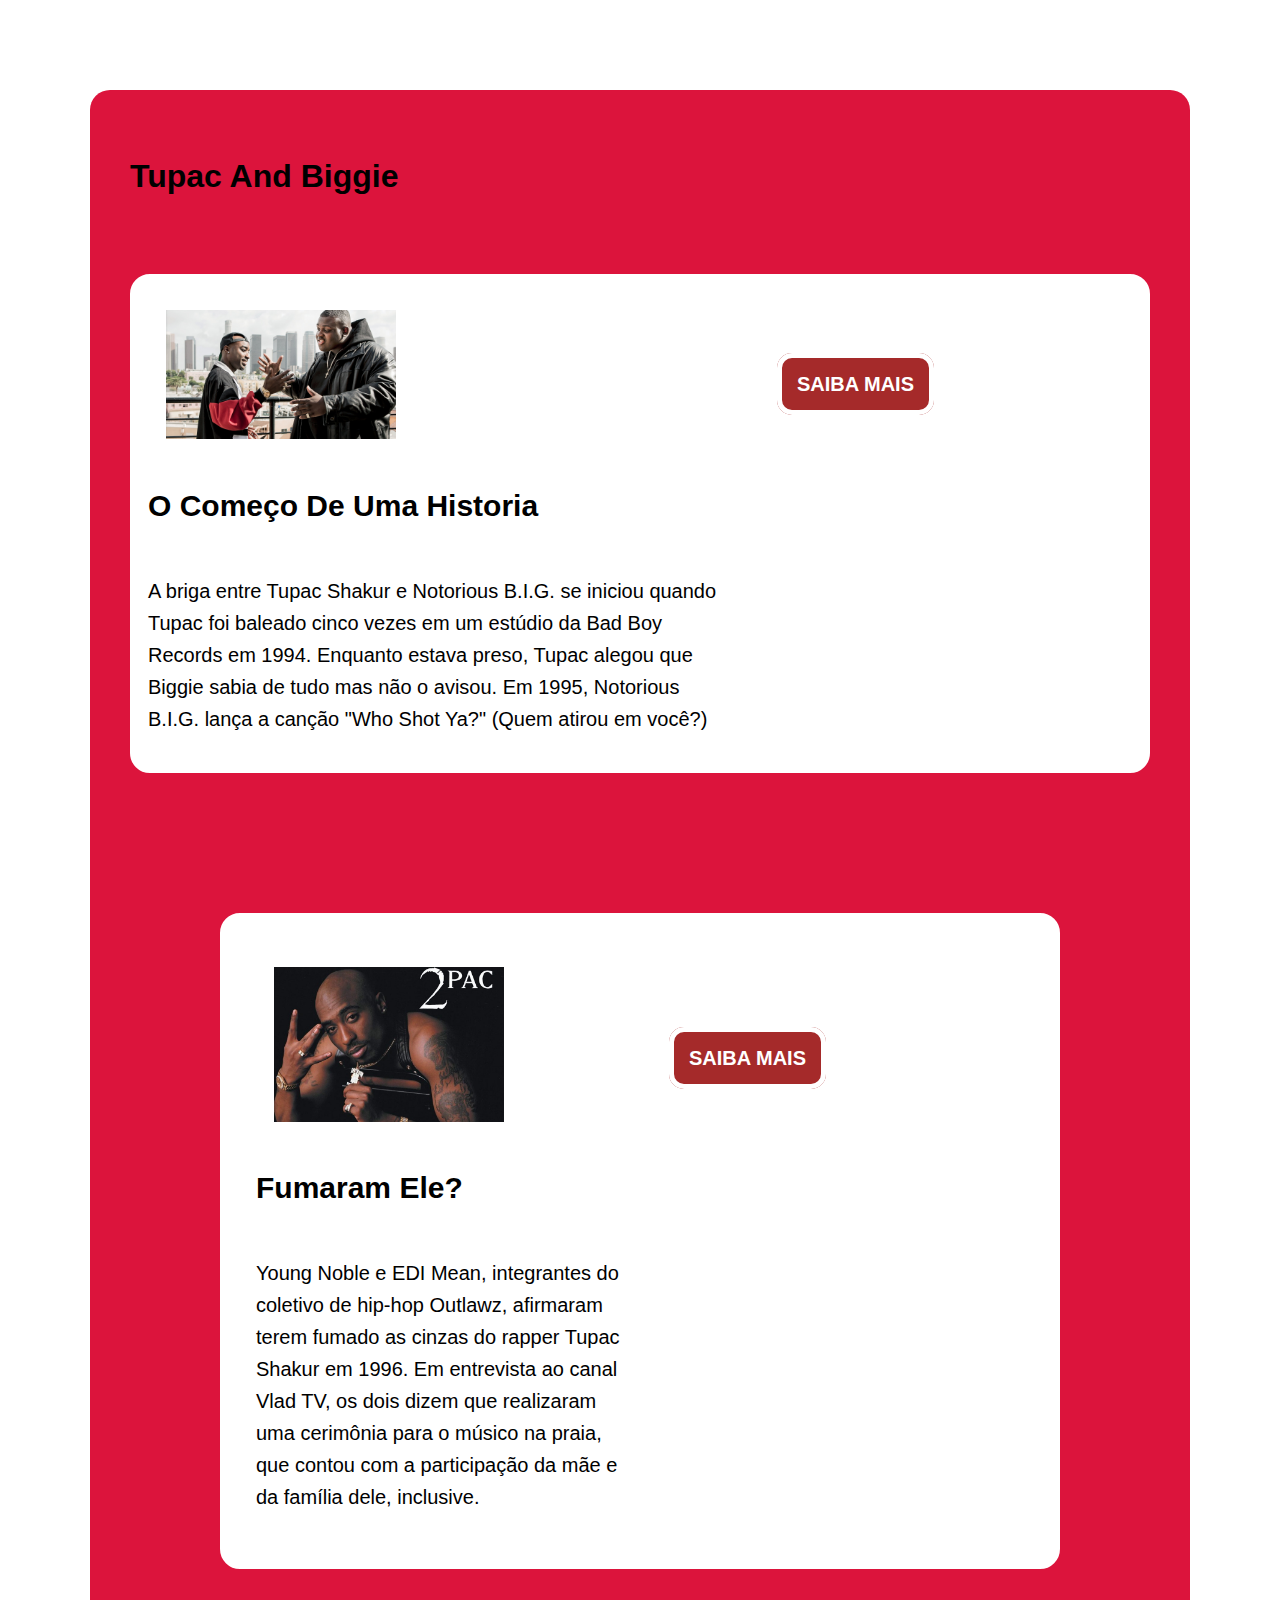
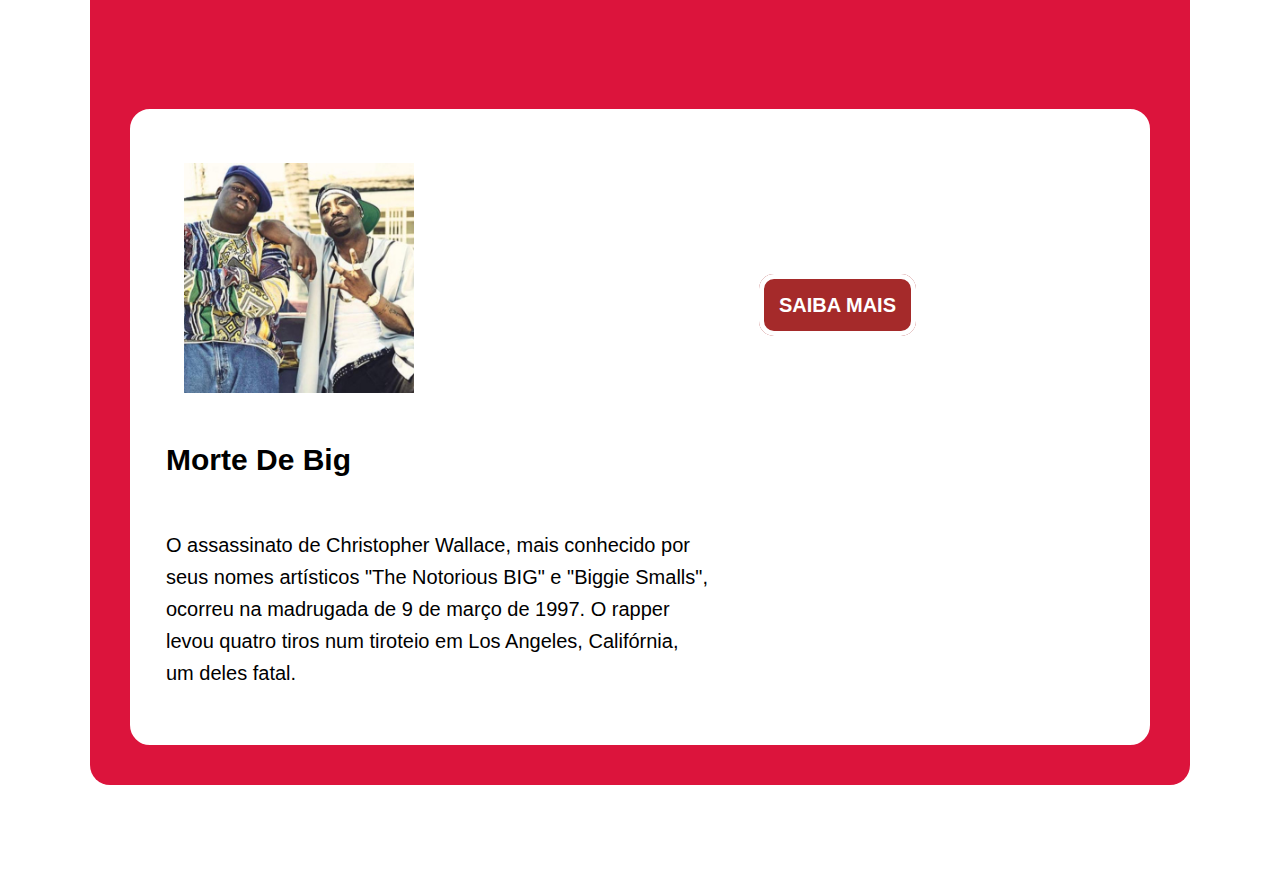
<file: projeto - Gridlayout - 2000s/index.html>
<!DOCTYPE html>
<html lang="pt-br">

<head>
    <meta charset="UTF-8">
    <meta name="viewport" content="width=device-width, initial-scale=1.0">
    <link rel="stylesheet" href="./styles.css">

    <!--INSERÇÃO DO ARQUIVO CSS-->

    <!--DEFINA O TITULO DA PAGINA-->
    <title>TUPAC SHAKUR</title>

</head>
<!--INICIO DO CORPO DA PAGINA-->

<body>
    <div class="container">

        <!--INICIO DO GRID CONTAINER PRINCIPAL-->
        <div class="grid-container">
            <h1> Tupac And Biggie </h1>

            <!--INICIO DO CONTEUDO HISTORIA-->
            <div class="grid-card">
                <h2 class="grid-item-1">O Começo De Uma Historia</h2>

                <div class="grid-item-2">
                    <img src="./IMG/AAAABe3n9tinTA4vG92LR0jD2mKVVcUFLiIhQKMNcB4tbSM9RtIRSRc94dxyeVMCwoA3w1mlPucy_rm_YCrPIgYisChOQR8YGOH6v1e2.jpg"
                        alt="BIG E PAC" title="BIG E PAC" width="230" />
                </div>
                <p class="grid-item-3">
                    A briga entre Tupac Shakur e Notorious B.I.G. se iniciou quando Tupac foi baleado cinco vezes em um
                    estúdio da Bad Boy Records em 1994. Enquanto estava preso, Tupac alegou que Biggie sabia de tudo mas
                    não o avisou. Em 1995, Notorious B.I.G. lança a canção "Who Shot Ya?" (Quem atirou em você?)
                </p>

                <div class="grid-item-4">
                    <a>
                        <p class="link">
                            <a class="button"
                                href="https://portalrapmais.com/tupac-biggie-historia-amizade-a-maior-rivalidade-hip-hop/">SAIBA
                                MAIS</a>
                        </p>
                    </a>
                </div>
            </div>
            <!--FIM DO CONTEUDO HISTORIA-->

            <!--INICIO DO SEGUNDO GRID-->
            <div class="grid-container">

                <!--INICIO DO CONTEUDO DO FUMO-->
                <div class="grid-card">

                    <h2 class="grid-item-1">Fumaram Ele?</h2>

                    <div class="grid-item-2">
                        <img src="./IMG/me fumaram.jpg" alt="PAC" title="PAC" width="230" />
                    </div>
                    <p class="grid-item-3">
                        Young Noble e EDI Mean, integrantes do coletivo de hip-hop Outlawz, afirmaram terem fumado as
                        cinzas do rapper Tupac Shakur em 1996. Em entrevista ao canal Vlad TV, os dois dizem que
                        realizaram uma cerimônia para o músico na praia, que contou com a participação da mãe e da
                        família dele, inclusive.
                    </p>

                    <div class="grid-item-4">
                        <p class="link">
                            <a class="button"
                                href="https://www.portalrapmais.com/amigo-de-tupac-explica-por-que-rapper-pediu-para-fumarem-suas-cinzas-apos-sua-morte/">SAIBA
                                MAIS</a>
                        </p>
                    </div>
                </div>
            </div>


            <!--INICIO DO TERCEIRO GRID-->
            <div class="gri-container">

                <!--INICIO DO CONTEUDO DA MORTE-->
                <div class="grid-card">
                    <h2 class="grid-item-1">Morte De Big</h2>

                    <div class="grid-item-2">
                        <img src="IMG/24432068.jpg" alt="BIG" title="BIG" width="230" />
                    </div>
                    <p class="grid-item-3">
                        O assassinato de Christopher Wallace, mais conhecido por seus nomes artísticos "The Notorious
                        BIG" e "Biggie Smalls", ocorreu na madrugada de 9 de março de 1997. O rapper levou quatro tiros
                        num tiroteio em Los Angeles, Califórnia, um deles fatal.
                    </p>

                    <div class="grid-item-4">
                        <p class="link">
                            <a class="button"
                                href="https://www.portalrapmais.com/policial-aposentado-fala-sobre-mortes-de-tupac-e-biggie/">SAIBA
                                MAIS</a>

                        </p>
                    </div>

                </div>
            </div>


        </div>
</body>

</html>
</file>
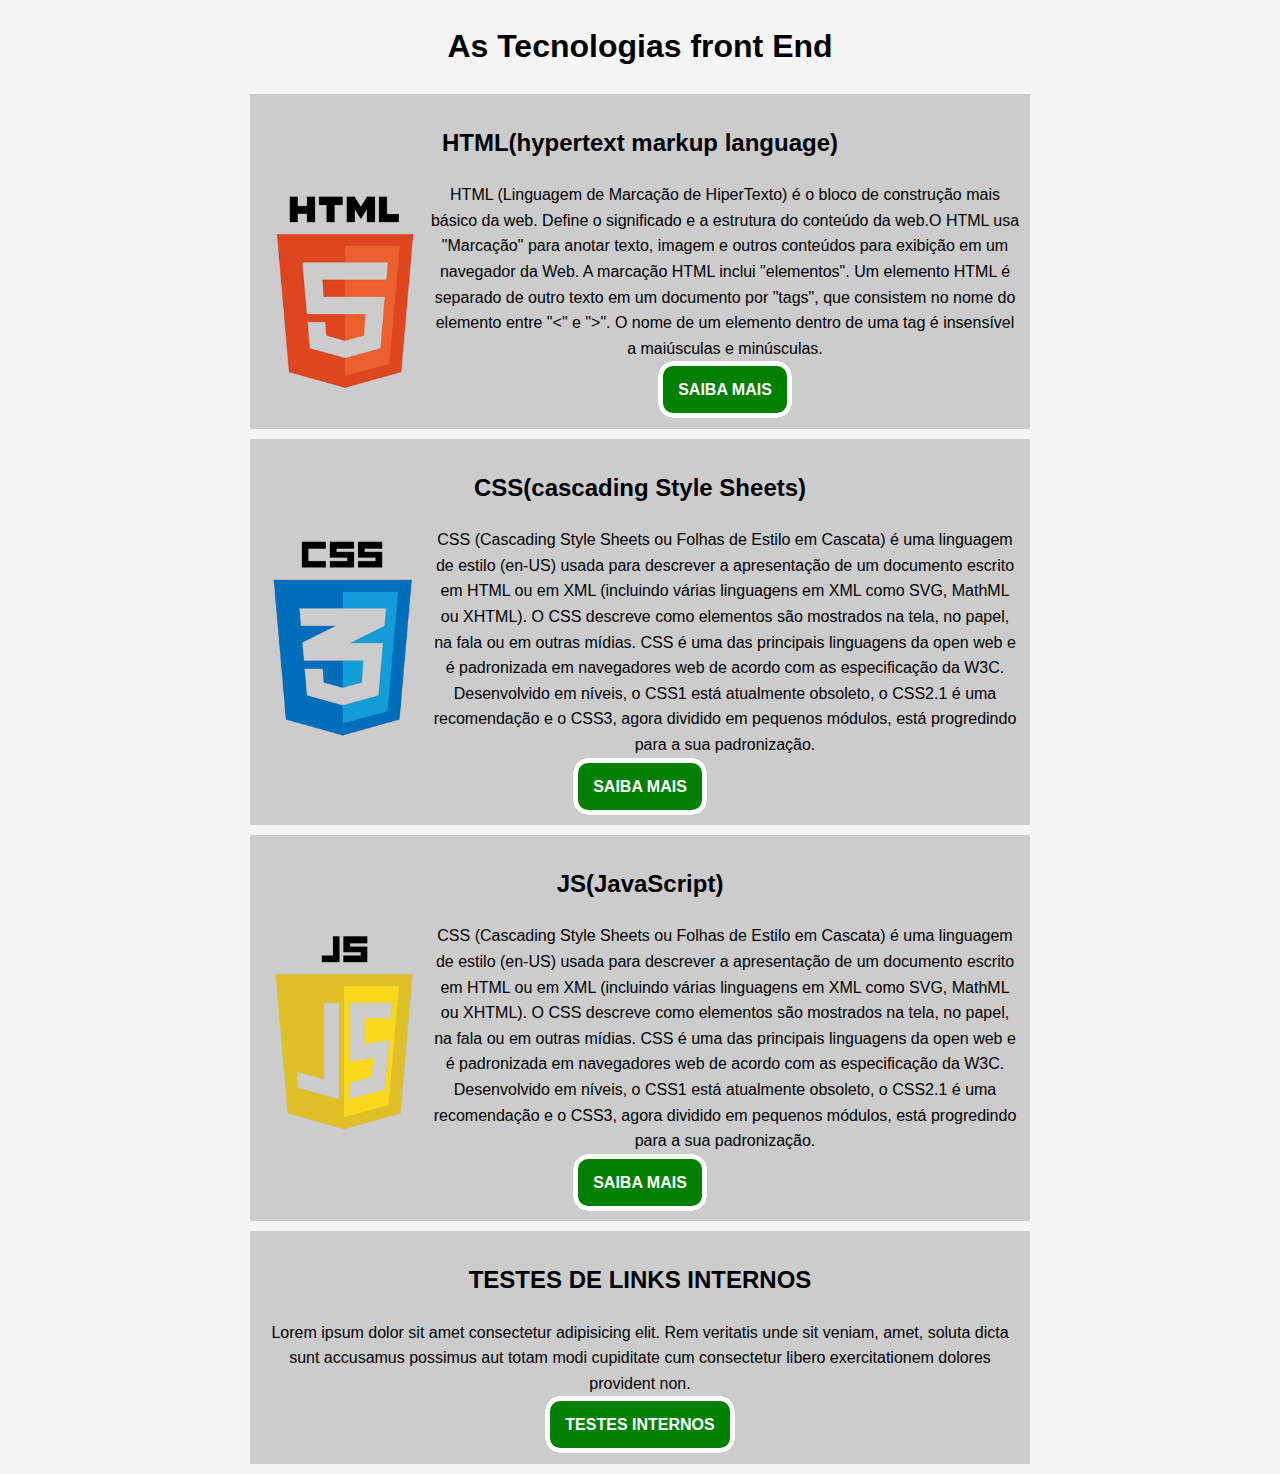
<file: projeto-frontend/index.html>
<!DOCTYPE html>

<html lang="pt-br">

    <head>
        <meta charset="UTF-8">
        <meta name="viewport" content="width=device-width, initial-scale=1.0">
        <title>Inicio Do Conteudo</title>

        <link rel="stylesheet" href="estilos.css">

        
    </head>
        <!--DEFINA O TITULO DA PAGÍNA-->
    <body>

        <div class="grid.container"></div>

            <h1>As Tecnologias front End</h1>
        
        <div class="card">

            <!--INICIO CONTEUDO HTML-->
            <h2>HTML(hypertext markup language)</h2>
                <img
                src="./IMG/HMTL.png"
                alt="LOGO HTML"
                title="LOGO HTML"
                width=150>

                <p>
                    HTML (Linguagem de Marcação de HiperTexto) é o bloco de construção mais básico da web. Define o significado e a estrutura do conteúdo da web.O HTML usa "Marcação" para anotar texto, imagem e outros conteúdos para exibição em um navegador da Web. A marcação HTML inclui "elementos". Um elemento HTML é separado de outro texto em um documento por "tags", que consistem no nome do elemento entre "<" e ">". O nome de um elemento dentro de uma tag é insensível a maiúsculas e minúsculas.
                </p>

                <p>
                    <a href="https://developer.mozilla.org/pt-BR/docs/web/HTML">SAIBA MAIS</a>
                </p>

        </div>
                
        <div class="card">
            <!--INICO CONTEUDO CSS-->
            <h2>CSS(cascading Style Sheets)</h2></h2>
                
                <img
                src="./IMG/CSS.png"
                alt="LOGO CSS"
                title="LOGO CSS"
                width=150>
            
                <p>
                    CSS (Cascading Style Sheets ou Folhas de Estilo em Cascata) é uma linguagem de estilo (en-US) usada para descrever a apresentação de um documento escrito em HTML ou em XML (incluindo várias linguagens em XML como SVG, MathML ou XHTML). O CSS descreve como elementos são mostrados na tela, no papel, na fala ou em outras mídias. CSS é uma das principais linguagens da open web e é padronizada em navegadores web de acordo com as especificação da W3C. Desenvolvido em níveis, o CSS1 está atualmente obsoleto, o CSS2.1 é uma recomendação e o CSS3, agora dividido em pequenos módulos, está progredindo para a sua padronização.
                </p>

                <p>
                    <a href="https://developer.mozilla.org/pt-BR/docs/web/CSS">SAIBA MAIS</a>
                </p>

            </div>
                
            <div class="card">
            <!--INICIO CONTEUDO JAVA-->
                <h2>JS(JavaScript)</h2>

                    <img
                    src="./IMG/JS.png"
                    alt="LOGO JS"
                    title="LOGO JS"
                    width=150>

                    <p>
                        CSS (Cascading Style Sheets ou Folhas de Estilo em Cascata) é uma linguagem de estilo (en-US) usada para descrever a apresentação de um documento escrito em HTML ou em XML (incluindo várias linguagens em XML como SVG, MathML ou XHTML). O CSS descreve como elementos são mostrados na tela, no papel, na fala ou em outras mídias. CSS é uma das principais linguagens da open web e é padronizada em navegadores web de acordo com as especificação da W3C. Desenvolvido em níveis, o CSS1 está atualmente obsoleto, o CSS2.1 é uma recomendação e o CSS3, agora dividido em pequenos módulos, está progredindo para a sua padronização.
                    </p>

                    <p>
                        <a href="https://developer.mozilla.org/pt-BR/docs/web/JaavaScript">SAIBA MAIS</a>
                    </p>

            </div>

            <div class="card">

                <h2>TESTES DE LINKS INTERNOS</h2>

                    <p>
                        Lorem ipsum dolor sit amet consectetur adipisicing elit. Rem veritatis unde sit veniam, amet, soluta dicta sunt accusamus possimus aut totam modi cupiditate cum consectetur libero exercitationem dolores provident non.
                    </p>
                    
                    <p>
                        <a href="./testes/links.html">TESTES INTERNOS</a>
                    </p>
        </div>

        </div>

        <!--FIM DO CORPO DA PAGÍNA-->
    </body>
</html>
</file>
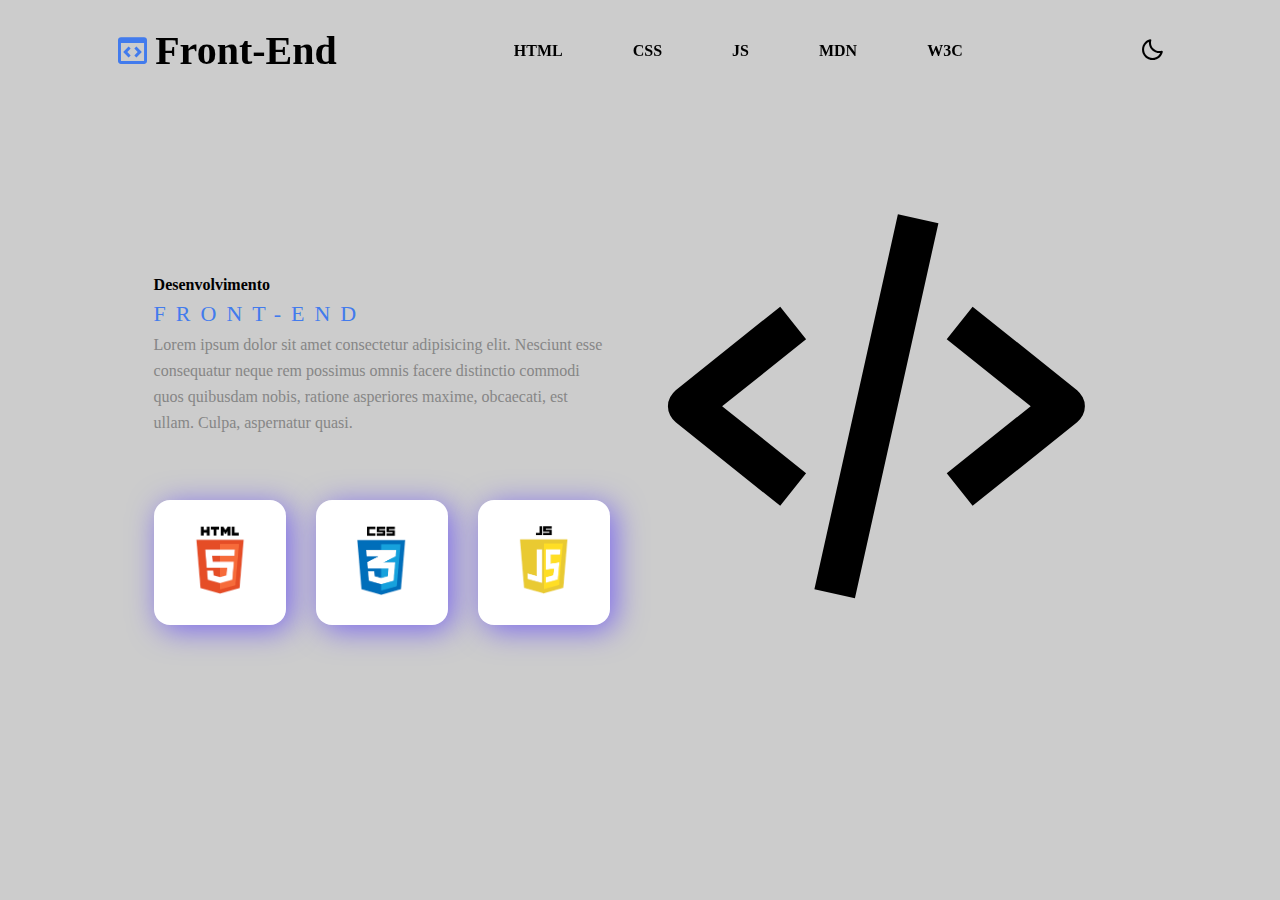
<file: projeto-frontendv3/index.html>
<!DOCTYPE html>
<html lang="pt-br">

<head>

    <meta charset="UTF-8">
    <meta http-equiv="X-UA-Compatible" content="IE-edge">
    <meta name="viewport" content="width=device-width, initial-scale=1.0">

    <title>Tecnologia front-end</title>
    <link rel="stylesheet" href="./estilos.css">

    <link rel="preconnect" href="https://fonts.googleapis.com">
    <link rel="preconnect" href="https://fonts.gstatic.com" crossorigin>
    <link href=""
        rel="https://fonts.googleapis.com/css2?family=MuseoModerno:wght@200;300;400;500;600;700;800&family=Roboto:ital,wght@0,500;0,900;1,300;1,400&display=swap">
    <link rel="stylesheet" href="https://unpkg.com/boxicons@latest/css/boxicons.min.css">


</head>


<body>

    <!--INICIO DO TOPO-->
    <header>

        <!--LOGOTIPO-->
        <a href="#" class="logo">
            <i class="bx bx-code-block"></i>
            Front-End
        </a>


        <!--MENU-->
        <ul class="navlist">
            <a href="">
                <li>HTML</li>
            </a>
            <a href="">
                <li>CSS</li>
            </a>
            <a href="">
                <li>JS</li>
            </a>
            <a href="">
                <li>MDN</li>
            </a>
            <a href="">
                <li>W3C</li>
            </a>
        </ul>


        <!--ICONE MODO CLARO/ESCURO-->
        <div class="h-main">
            <i class="bx bx-moon" id="darkmode"></i>
            <!--div class="bx bx-moon" id="darkmode"></div-->
        </div>
    </header>

    <!--FIM DO TOPO-->

    <!--INICIO DO CONTEUDO PRINCIPAL-->
     <section class="content">

        <div class="content-text">

            <h1>Desenvolvimento</h1>
            <h4>Front-End</h4>

            <p>
                Lorem ipsum dolor sit amet consectetur adipisicing elit. Nesciunt esse consequatur neque rem possimus
                omnis facere distinctio commodi quos quibusdam nobis, ratione asperiores maxime, obcaecati, est ullam.
                Culpa, aspernatur quasi.
            </p>

            <!--IMAGENS-->
            <div class="content-Img">

                <div class="box">
                    <img src="./IMG/IMG/HMTL.png" alt="Logo HTML">
                </div>


                <div class="box">
                    <img src="./IMG/IMG/CSS.png" alt="Logo CSS">
                </div>


                <div class="box">
                    <img src="./IMG/IMG/JS.png" alt="Logo JS">
                </div>

            </div>
        </div>

        <div class="logo-icon">
            <i class="bx bx-code-alt"></i>
        </div>

    </section>
    <!--FIM DO CONTEUDO PRINCIPAL-->
    <script src="./js/script.js"></script>

</body>

</html>
</file>
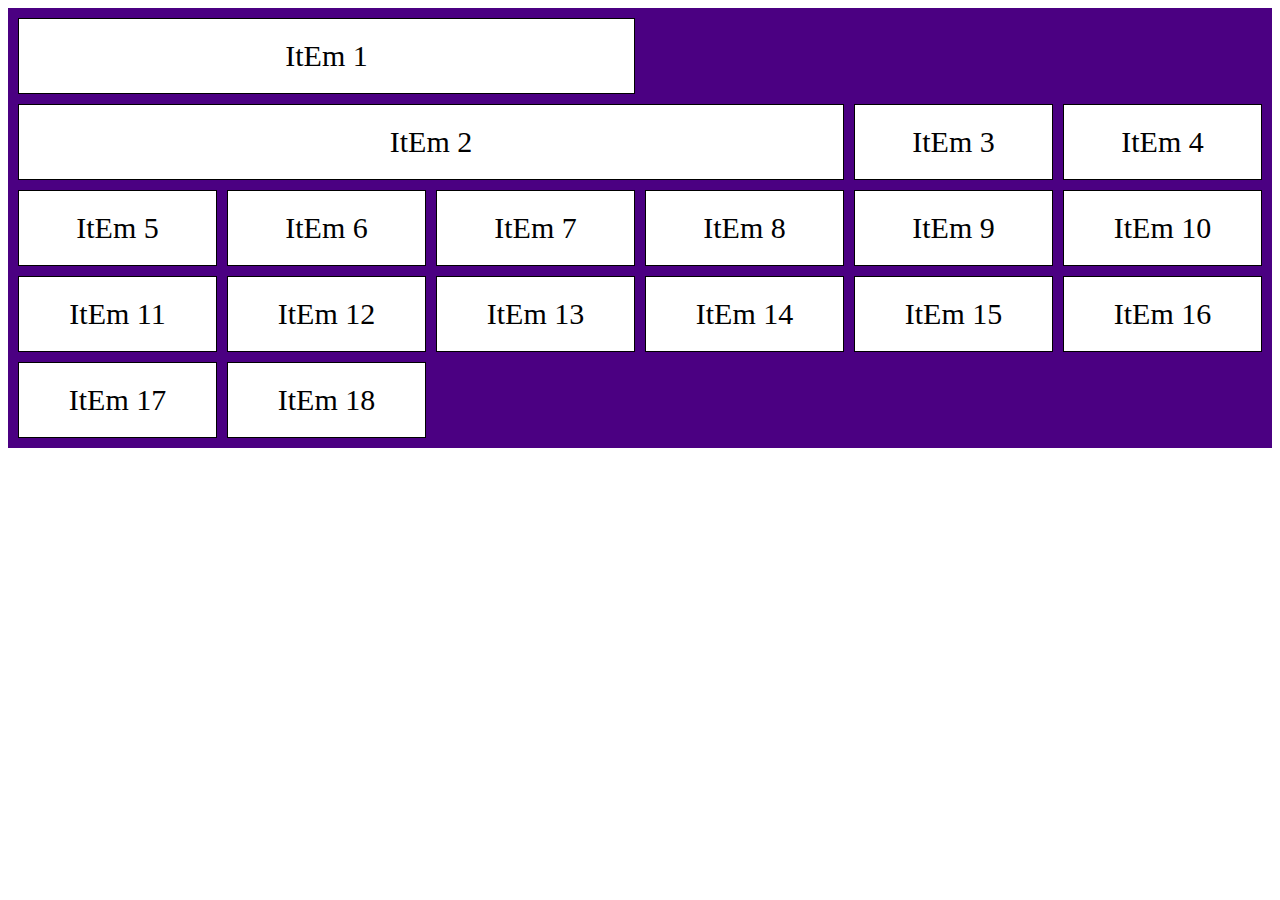
<file: grid-layout-css/grid-base/3-grid-item-cols.html.html>
<!DOCTYPE html>
<html lang="pt-br">

<head>

    <meta charset="UTF-8">
    <meta name="viewport" content="width=device-width, initial-scale=1.0">

<link rel="stylesheet" href="3-grid-item-cols.css .css">

    <title>GRID LAYOUT - ITENS COLS</title>

</head>

<body>
    
    <div class="grid-container">

        <div class="item-1">ItEm 1</div>
        <div class="item-2">ItEm 2</div>
        <div class="item-3">ItEm 3</div>
        <div class="item-4">ItEm 4</div>
        <div class="item-5">ItEm 5</div>
        <div class="item-6">ItEm 6</div>
        <div class="item-7">ItEm 7</div>
        <div class="item-8">ItEm 8</div>
        <div class="item-9">ItEm 9</div>
        <div class="item-10">ItEm 10</div>
        <div class="item-11">ItEm 11</div>
        <div class="item-12">ItEm 12</div>
        <div class="item-13">ItEm 13</div>
        <div class="item-14">ItEm 14</div>
        <div class="item-15">ItEm 15</div>
        <div class="item-16">ItEm 16</div>
        <div class="item-17">ItEm 17</div>
        <div class="item-18">ItEm 18</div>

    </div>

</body>

</html>
</file>
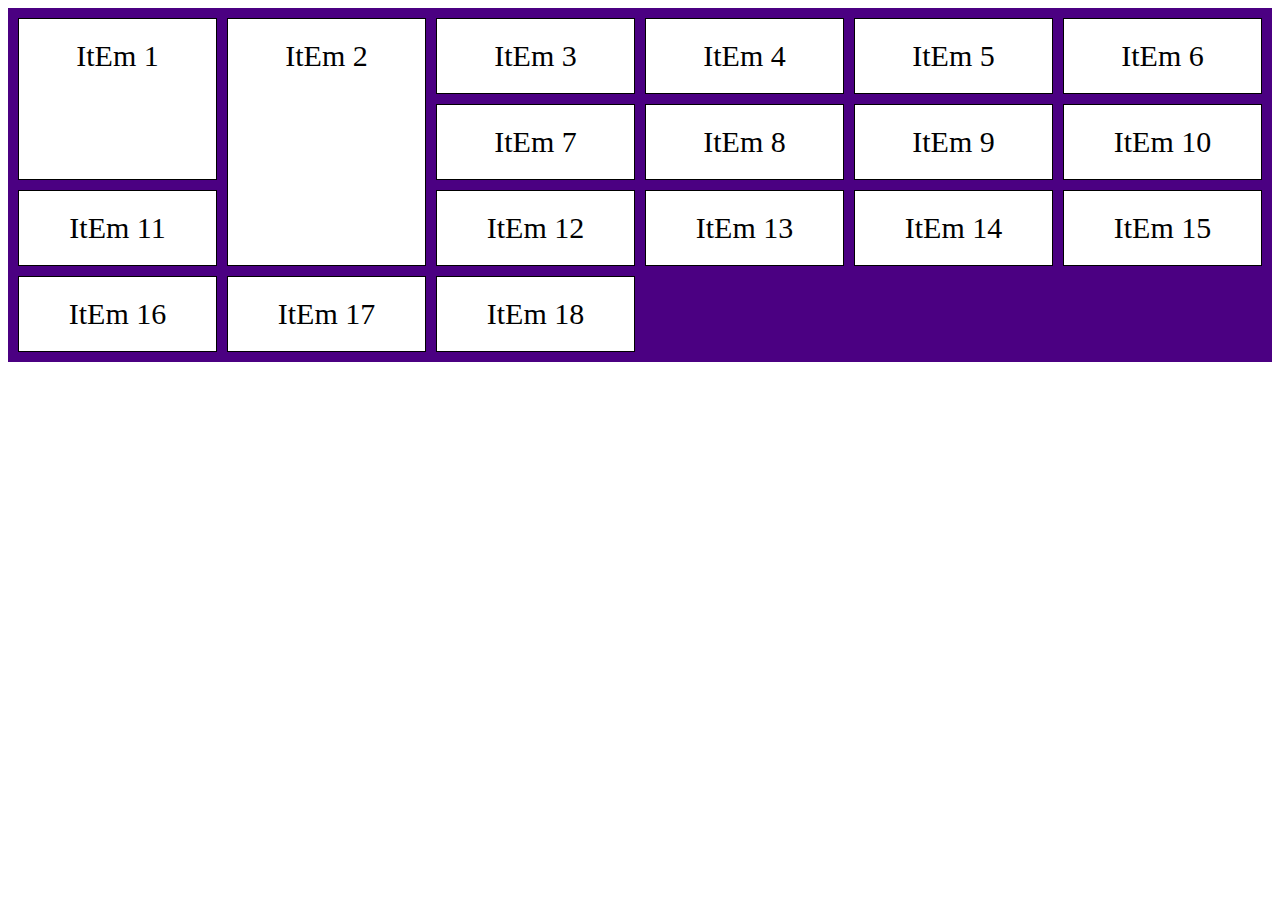
<file: grid-layout-css/grid-base/4-grid-item-rows.html.html>
<!DOCTYPE html>
<html lang="pt-br">

<head>

    <meta charset="UTF-8">
    <meta name="viewport" content="width=device-width, initial-scale=1.0">

<link rel="stylesheet" href="./4-grid-item-rows.css.css">

    <title>GRID LAYOUT - ITENS ROWS</title>

</head>

<body>
    
    <div class="grid-container">

        <div class="item-1">ItEm 1</div>
        <div class="item-2">ItEm 2</div>
        <div class="item-3">ItEm 3</div>
        <div class="item-4">ItEm 4</div>
        <div class="item-5">ItEm 5</div>
        <div class="item-6">ItEm 6</div>
        <div class="item-7">ItEm 7</div>
        <div class="item-8">ItEm 8</div>
        <div class="item-9">ItEm 9</div>
        <div class="item-10">ItEm 10</div>
        <div class="item-11">ItEm 11</div>
        <div class="item-12">ItEm 12</div>
        <div class="item-13">ItEm 13</div>
        <div class="item-14">ItEm 14</div>
        <div class="item-15">ItEm 15</div>
        <div class="item-16">ItEm 16</div>
        <div class="item-17">ItEm 17</div>
        <div class="item-18">ItEm 18</div>

    </div>

</body>

</html>
</file>
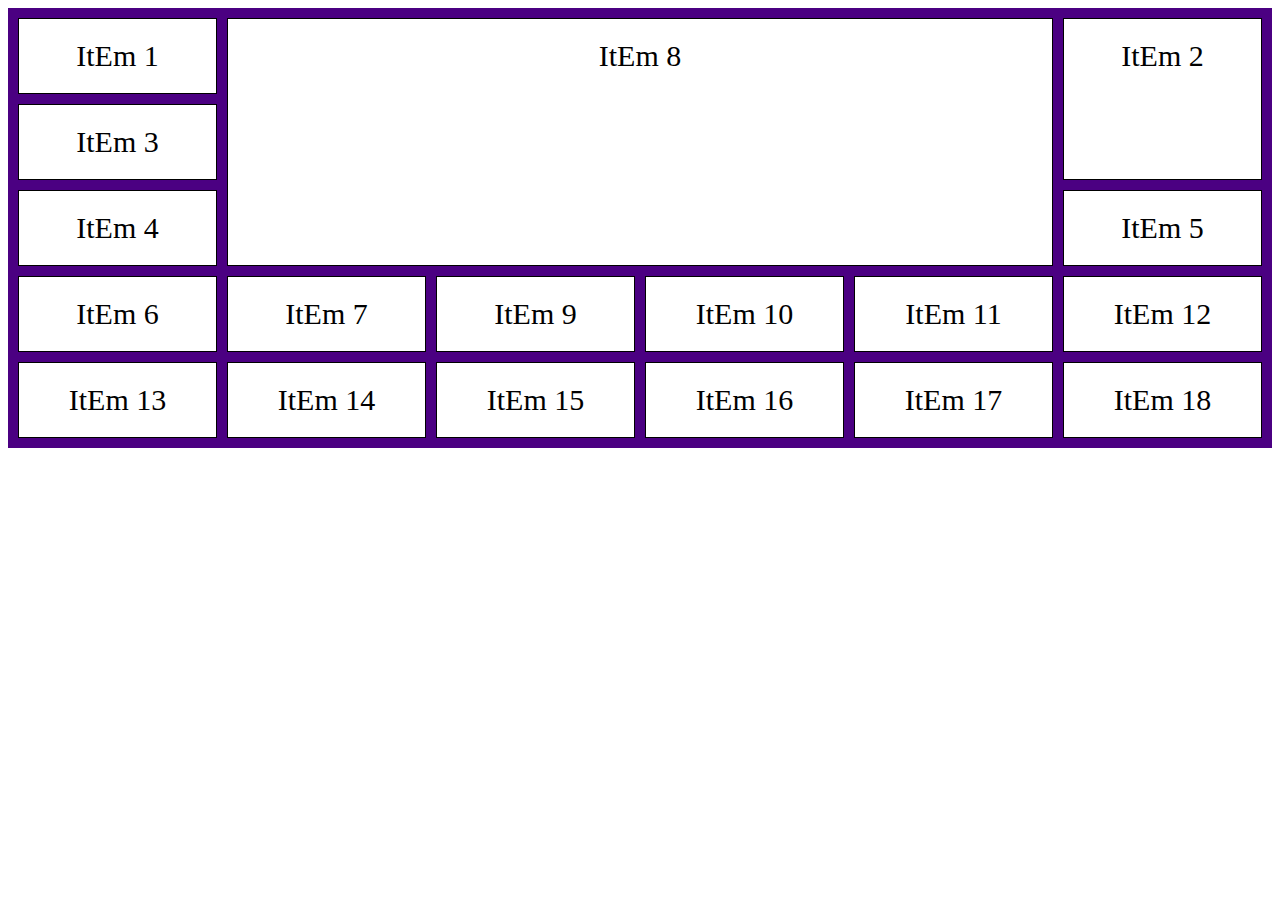
<file: grid-layout-css/grid-base/5-grid-item-area.html.html>
<!DOCTYPE html>
<html lang="pt-br">

<head>

    <meta charset="UTF-8">
    <meta name="viewport" content="width=device-width, initial-scale=1.0">

<link rel="stylesheet" href="./5-grid-item-area.css.css">

    <title>GRID LAYOUT - AREA</title>

</head>

<body>
    
    <div class="grid-container">

        <div class="item-1">ItEm 1</div>
        <div class="item-2">ItEm 2</div>
        <div class="item-3">ItEm 3</div>
        <div class="item-4">ItEm 4</div>
        <div class="item-5">ItEm 5</div>
        <div class="item-6">ItEm 6</div>
        <div class="item-7">ItEm 7</div>
        <div class="item-8">ItEm 8</div>
        <div class="item-9">ItEm 9</div>
        <div class="item-10">ItEm 10</div>
        <div class="item-11">ItEm 11</div>
        <div class="item-12">ItEm 12</div>
        <div class="item-13">ItEm 13</div>
        <div class="item-14">ItEm 14</div>
        <div class="item-15">ItEm 15</div>
        <div class="item-16">ItEm 16</div>
        <div class="item-17">ItEm 17</div>
        <div class="item-18">ItEm 18</div>

    </div>

</body>

</html>
</file>
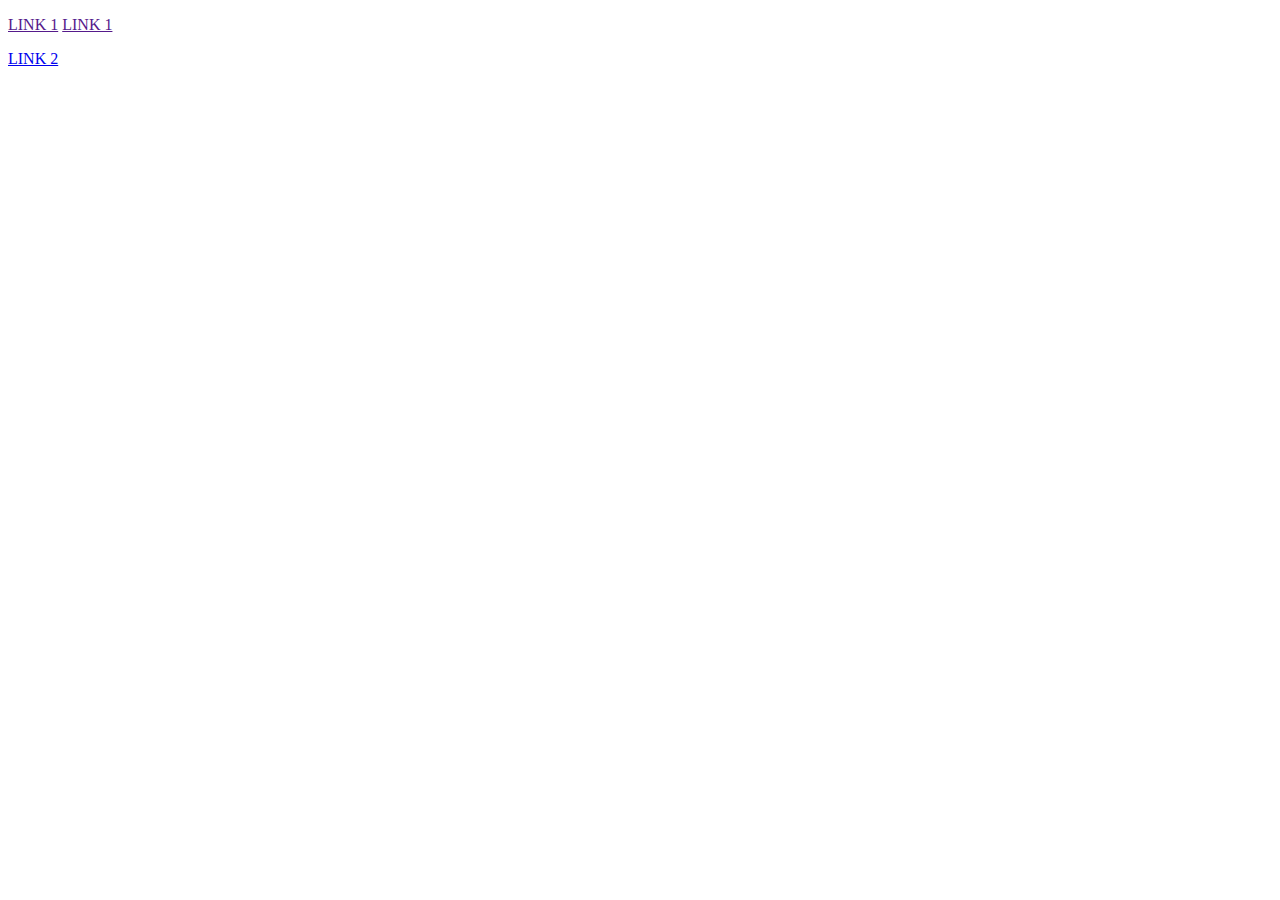
<file: projeto-frontend/testes/links.html>
<!DOCTYPE html>
<html lang="pt-br">
<head>
    <meta charset="UTF-8">
    <meta name="viewport" content="width=device-width, initial-scale=1.0">
    <title>TESTES COM LINKS</title>
</head>
<body>
  <p></p>
    
  <a href="">LINK 1</a>
  <a href="">LINK 1</a>
    <p></p>
    
    <p></p>
    <a href="#">LINK 2</a>
    <p></p>
</body>
</html>
</file>
<file: projeto - Gridlayout - 2000s/styles.css>
body{
    margin: 0;
    font-family: Verdana, Geneva, Tahoma, sans-serif;
    font-size: 16px;
    color: black;
    line-height: 1.6;
}

.grid-card{
    display: grid;
    grid-template-columns: auto auto;
    column-gap: 30px;
    padding: 10px;
    background-color: #ccc;
    border-radius: 20px;
}

.grid-container{
    display: grid;
    row-gap: 50px;
    padding: 40px;
    background-color: crimson;
    margin: 90px;
    border-radius: 20px;
}


.grid-item-1{
    display: grid;
    grid-column: 1/ 2 span;
    grid-column: 1/ 8 span;
}

.grid-item-2{
    display: grid;
    grid-row: 1 / 7 span;
}

.grid-container div{
    background-color: white;
    border: 8px solid white;
    padding: 10px;
    font-size: 20px;
    text-align: left;
    border-radius: 20px;
}

.grid-item-4{
    display: grid;
    grid-row: 3 /4 span; 
}

a:hover{
    color: white;
}

.grid-card-2{
    display: grid;
    grid-template-columns: auto auto;
}

.button{
    text-decoration: none;
    color: white;
    background-color: brown;
    padding: 15px;
    border: 5px solid   #fff;
    border-radius: 15px;
    font-weight: bold;
}
</file>
<file: projeto-frontend/estilos.css>
body{
    margin: 0px;
    font-family: Verdana, Geneva, Tahoma, sans-serif;
    font-size: 16px;
    color: black;
    line-height: 1.6;
    background-color: #f5f5f5;
    text-align: center;
    padding-left: 250px;
    padding-right: 250px;
}

.conteiner{
    
}

.card{
    float: left;
    padding: 10px;
    background-color: #ccc;
    margin-bottom: 10px;
}

.card img{
    float: left;
    margin: 10px;
}


.button{
    text-decoration: none;
    color: white;
    background-color: green;
    padding: 15px;
    border: 5px solid   #fff;
    border-radius: 15px;
    font-weight: bold;
}

a{
    text-decoration:none;
    color: white;
    background-color: green;
    padding: 15px;
    border: 5px solid #fff;
    border-radius: 15px;
    font-weight: bold;
}

.link{
    margin-top: 20px;
    text-align: right;
}

.clear{
    clear: both;
}
</file>
<file: projeto-frontendv3/estilos.css>
*{

    padding: 0px;
    margin: 0px;
    font-family: 'MuseoModerno';
    text-decoration: none;
    list-style: none;
    box-sizing: border-box;
}   

:root{
    
    --text-color:#000000;
    --text-color2:#9c9a9a;
    --bg-color:#cccccc;
    --main-color:#427bed;
    --second-color:#ffffff;
    --other-color:#868686;
    --big-color: 5.5rem;
    --p-font: 1rem;
}

body{
    
    background: var(--bg-color);
    color: var(--text-color);

}

header{

    position: fixed;
    z-index: 1000;
    top: 0;
    right: 0;
    width: 100%;
    display: flex;
    align-items: center;
    justify-content: space-between;
    padding: 27px 9%;
}

.logo{

    display: flex;
    align-items: center;
    color: var(--text-color);
    font-size: 40px;
    font-weight: bold;
}

.logo i{

    vertical-align: middle;
    color: var(--main-color);
    font-size: 35px;
    margin-right: 5px;
}

.navlist{
    display: flex;
}

.navlist a{

    font-size: var(--p-font);
    color: var(--text-color);
    font-weight: 600;
    margin: 0 35px;
    transition: all ease 1s;
}

.navlist a:hover{
    color: var(--main-color);
}

.h-main{

    display: flex;
    align-items: center;
    font-size: 25px;
}

section{

    padding: 0 12%;
}

.content{

    position: relative;
    width: 100%;
    height: 100vh;
    display: grid;
    grid-template-columns: repeat(2, 1fr);
    align-items: center;
    gap: 1rem;
}

.content-text h1{

    font-size: var(--big-font);
    line-height: 1.3;
    font-weight: 800;
}

.content-text h4{

    margin: 5px 0;
    color: var(--main-color);
    text-transform: uppercase;
    letter-spacing: 10px;
    font-size: 22px;
    font-weight: 400;
}

.content-text p{

    color: var(--other-color);
    font-size: var(--p-font);
    font-weight: 500;
    line-height: 26px;
    max-width: 500px;
    margin-bottom: 4rem;
}

.content-Img{
    display: grid;
    grid-template-columns: repeat(auto-fit, minmax(100px, auto));
    gap: 30px;
}

.box{

    background-color: var(--second-color);
    padding: 25px 40px;
    border-radius: 1rem;
    box-shadow: 5px 5px 30px mediumslateblue;
    transition: all ease .55s;
}

.box img{
    max-width: 100%;
    height: auto;
}

.box:hover{
    transform: translateY(-5px) scale(1.1);
}

.logo-icon{

    color: var(--second-color2);
    font-size: 500px;
}
</file>
<file: grid-layout-css/grid-base/3-grid-item-cols.css .css>
.grid-container{
    display: grid;
    grid-template-columns: auto auto auto auto auto auto;
    gap: 10px;
    background-color: indigo;
    padding: 10px;

}

.grid-container div{
    background-color: white;
    border: 1px solid black;
    padding: 20px;
    font-size: 30px;
    text-align: center;
}

.item-1{
    /* grid-column: 1 /7; */
    grid-column: 1 /4;
}

.item-2{
    /* grid-column: 1 /span 4; */
    grid-column: 1 /span 4;
}
</file>
<file: grid-layout-css/grid-base/4-grid-item-rows.css.css>
.grid-container{
    display: grid;
    grid-template-columns: auto auto auto auto auto auto;
    gap: 10px;
    background-color: indigo;
    padding: 10px;

}

.grid-container div{
    background-color: white;
    border: 1px solid black;
    padding: 20px;
    font-size: 30px;
    text-align: center;
}

.item-1{
   grid-row: 1 /3;
}

.item-2{
    grid-row: 1 /span 3;
}
</file>
<file: grid-layout-css/grid-base/5-grid-item-area.css.css>
.grid-container{
    display: grid;
    grid-template-columns: auto auto auto auto auto auto;
    gap: 10px;
    background-color: indigo;
    padding: 10px;

}

.grid-container div{
    background-color: white;
    border: 1px solid black;
    padding: 20px;
    font-size: 30px;
    text-align: center;
}

.item-1{
   grid-row: 1 /3;
}

.item-2{
    grid-row: 1 /span 3;
}

.item-8{
    grid-area: 1 / 2 / 5 / 6;
}
</file>
